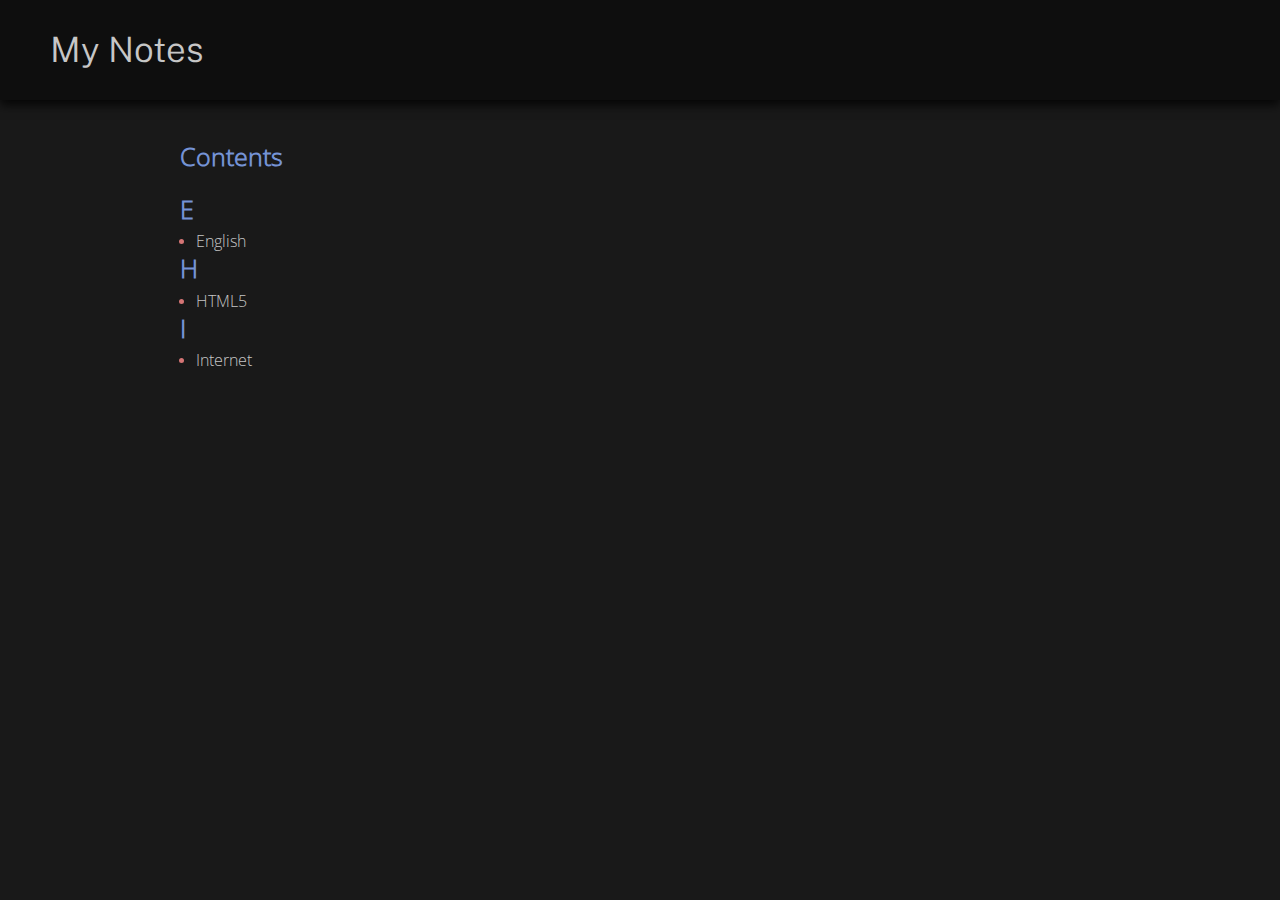
<file: index.html>
<!DOCTYPE html>
<html lang="en, tr">

<head>
    <meta charset="UTF-8">
    <meta name="viewport" content="width=device-width, initial-scale=1.0">
    <title>Homepage</title>

    <link rel="stylesheet" href="assets/css/general.css">
    <link rel="stylesheet" href="assets/css/header.css">
    <link rel="stylesheet" href="assets/css/content.css">
</head>

<body>
    <header class="header">
        <p style="font-size: 35px;">My Notes</p>
    </header>

    <div class="content-body-wrapper">
        <div class="content">
            <p class="main-title" style="margin-bottom: 20px;">Contents</p>

            <p class="main-title">E</p>
            <ul>
                <li><a href="contents/e/english.html">English</a></li>
            </ul>

            <p class="main-title">H</p>
            <ul>
                <li><a href="contents/h/html5.html">HTML5</a></li>
            </ul>

            <p class="main-title">I</p>
            <ul>
                <li><a href="contents/i/internet.html">Internet</a></li>
            </ul>
        </div>
    </section>
</body>

</html>
</file>
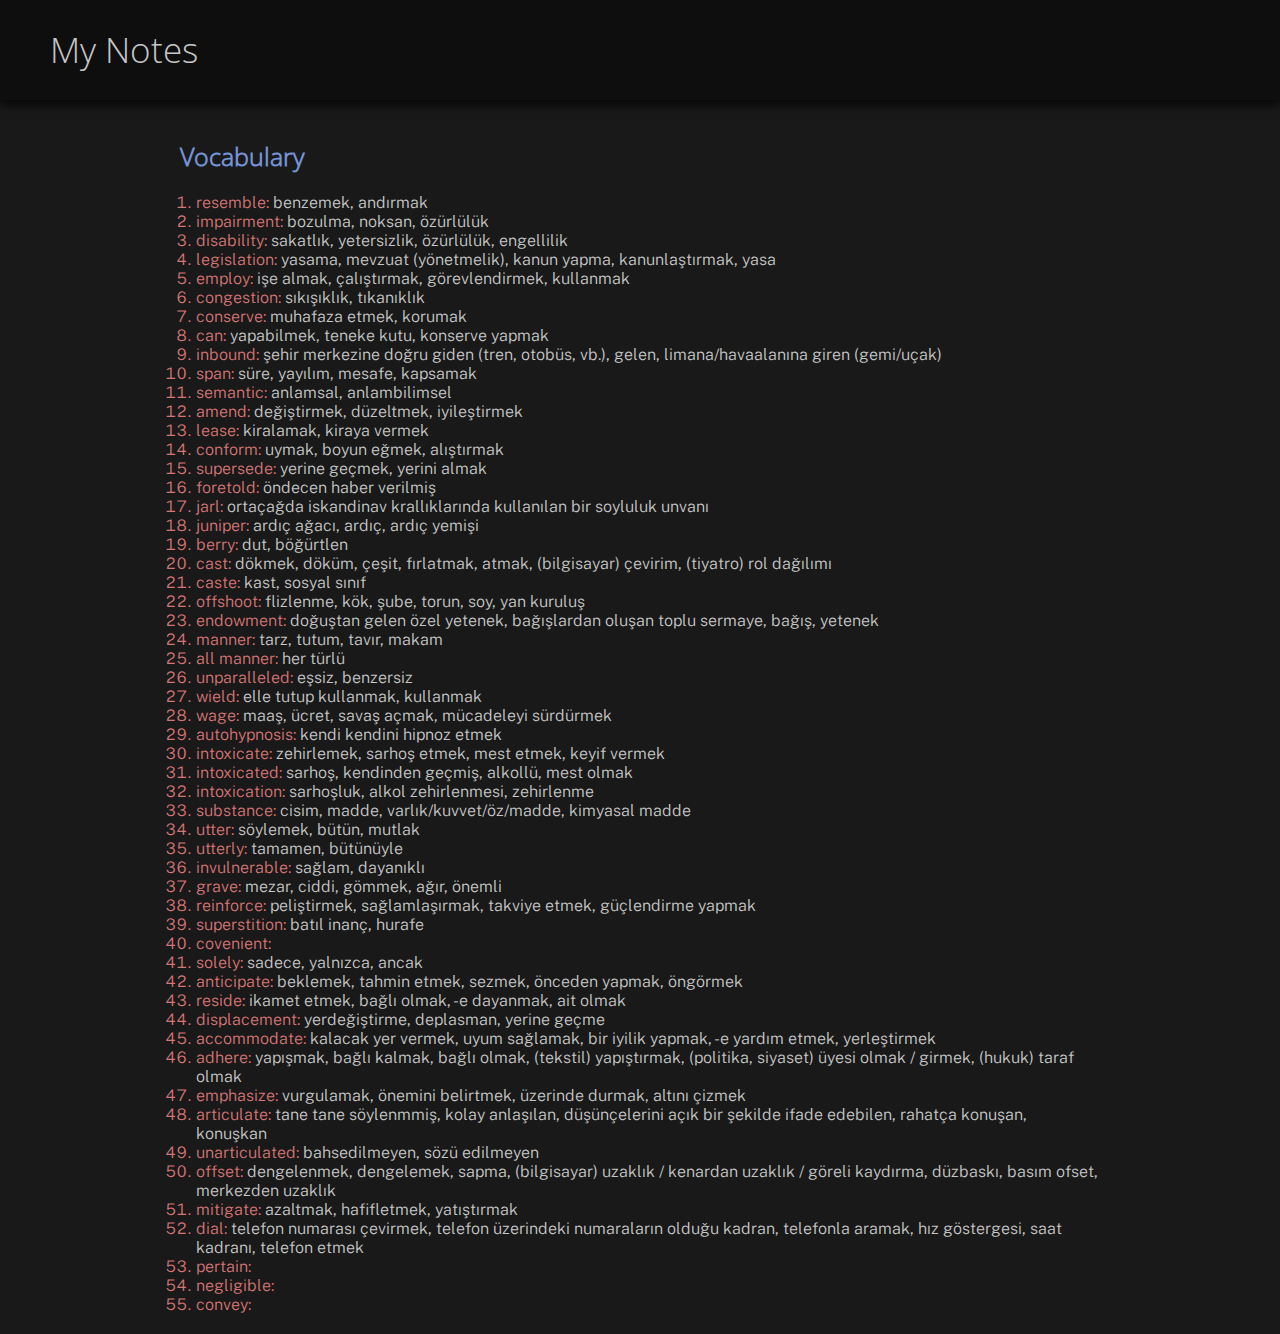
<file: contents/e/english.html>
<!DOCTYPE html>
<html lang="en, tr">

<head>
    <meta charset="UTF-8">
    <meta name="viewport" content="width=device-width, initial-scale=1.0">
    <title>Homepage</title>

    <link rel="stylesheet" href="../../assets/css/general.css">
    <link rel="stylesheet" href="../../assets/css/header.css">
    <link rel="stylesheet" href="../../assets/css/content.css">
    <link rel="stylesheet" href="../../assets/css/language.css">
    <link rel="stylesheet" href="../../assets/css/navigation.css">
</head>

<body>
    <header class="header">
        <p style="font-size: 35px;"><a href="../../index.html">My Notes</a></p>
    </header>

    <div class="content-body-wrapper">
        <section id="navigation">
            <p class="main-title">Navigation</p>
            <div id="navigation-list"></div>
        </section>

        <section class="content-container">
            <div class="content">
                <p class="main-title">Vocabulary</p>

                <div id="scroll-to-top"><a class="arrow-up" href="#">&lt;</a></div>

                <div style="margin-top: 20px;">
                    <ol class="definitions">
                        <li><span>resemble:</span> benzemek, andırmak</li>
                        <li><span>impairment:</span> bozulma, noksan, özürlülük</li>
                        <li><span>disability:</span> sakatlık, yetersizlik, özürlülük, engellilik</li>
                        <li><span>legislation:</span> yasama, mevzuat (yönetmelik), kanun yapma, kanunlaştırmak, yasa
                        </li>
                        <li><span>employ:</span> işe almak, çalıştırmak, görevlendirmek, kullanmak</li>
                        <li><span>congestion:</span> sıkışıklık, tıkanıklık</li>
                        <li><span>conserve:</span> muhafaza etmek, korumak</li>
                        <li><span>can:</span> yapabilmek, teneke kutu, konserve yapmak</li>
                        <li><span>inbound:</span> şehir merkezine doğru giden (tren, otobüs, vb.), gelen,
                            limana/havaalanına giren (gemi/uçak)</li>
                        <li><span>span:</span> süre, yayılım, mesafe, kapsamak</li>
                        <li><span>semantic:</span> anlamsal, anlambilimsel</li>
                        <li><span>amend:</span> değiştirmek, düzeltmek, iyileştirmek</li>
                        <li><span>lease:</span> kiralamak, kiraya vermek</li>
                        <li><span>conform:</span> uymak, boyun eğmek, alıştırmak</li>
                        <li><span>supersede:</span> yerine geçmek, yerini almak</li>
                        <li><span>foretold:</span> öndecen haber verilmiş</li>
                        <li><span>jarl:</span> ortaçağda iskandinav krallıklarında kullanılan bir soyluluk unvanı</li>
                        <li><span>juniper:</span> ardıç ağacı, ardıç, ardıç yemişi</li>
                        <li><span>berry:</span> dut, böğürtlen</li>
                        <li><span>cast:</span> dökmek, döküm, çeşit, fırlatmak, atmak, (bilgisayar) çevirim, (tiyatro)
                            rol dağılımı</li>
                        <li><span>caste:</span> kast, sosyal sınıf</li>
                        <li><span>offshoot:</span> flizlenme, kök, şube, torun, soy, yan kuruluş</li>
                        <li><span>endowment:</span> doğuştan gelen özel yetenek, bağışlardan oluşan toplu sermaye,
                            bağış, yetenek</li>
                        <li><span>manner:</span> tarz, tutum, tavır, makam</li>
                        <li><span>all manner:</span> her türlü</li>
                        <li><span>unparalleled:</span> eşsiz, benzersiz</li>
                        <li><span>wield:</span> elle tutup kullanmak, kullanmak</li>
                        <li><span>wage:</span> maaş, ücret, savaş açmak, mücadeleyi sürdürmek</li>
                        <li><span>autohypnosis:</span> kendi kendini hipnoz etmek</li>
                        <li><span>intoxicate:</span> zehirlemek, sarhoş etmek, mest etmek, keyif vermek</li>
                        <li><span>intoxicated:</span> sarhoş, kendinden geçmiş, alkollü, mest olmak</li>
                        <li><span>intoxication:</span> sarhoşluk, alkol zehirlenmesi, zehirlenme</li>
                        <li><span>substance:</span> cisim, madde, varlık/kuvvet/öz/madde, kimyasal madde</li>
                        <li><span>utter:</span> söylemek, bütün, mutlak</li>
                        <li><span>utterly:</span> tamamen, bütünüyle</li>
                        <li><span>invulnerable:</span> sağlam, dayanıklı</li>
                        <li><span>grave:</span> mezar, ciddi, gömmek, ağır, önemli</li>
                        <li><span>reinforce:</span> peliştirmek, sağlamlaşırmak, takviye etmek, güçlendirme yapmak</li>
                        <li><span>superstition:</span> batıl inanç, hurafe</li>
                        <li><span>covenient:</span></li>
                        <li><span>solely:</span> sadece, yalnızca, ancak</li>
                        <li><span>anticipate:</span> beklemek, tahmin etmek, sezmek, önceden yapmak, öngörmek</li>
                        <li><span>reside:</span> ikamet etmek, bağlı olmak, -e dayanmak, ait olmak</li>
                        <li><span>displacement:</span> yerdeğiştirme, deplasman, yerine geçme</li>
                        <li><span>accommodate:</span> kalacak yer vermek, uyum sağlamak, bir iyilik yapmak, -e yardım
                            etmek, yerleştirmek</li>
                        <li><span>adhere:</span> yapışmak, bağlı kalmak, bağlı olmak, (tekstil) yapıştırmak, (politika,
                            siyaset) üyesi olmak / girmek, (hukuk) taraf olmak</li>
                        <li><span>emphasize:</span> vurgulamak, önemini belirtmek, üzerinde durmak, altını çizmek</li>
                        <li><span>articulate:</span> tane tane söylenmmiş, kolay anlaşılan, düşünçelerini açık bir
                            şekilde ifade edebilen, rahatça konuşan, konuşkan</li>
                        <li><span>unarticulated:</span> bahsedilmeyen, sözü edilmeyen</li>
                        <li><span>offset:</span> dengelenmek, dengelemek, sapma, (bilgisayar) uzaklık / kenardan uzaklık
                            / göreli kaydırma, düzbaskı, basım ofset, merkezden uzaklık</li>
                        <li><span>mitigate:</span> azaltmak, hafifletmek, yatıştırmak</li>
                        <li><span>dial:</span> telefon numarası çevirmek, telefon üzerindeki numaraların olduğu kadran,
                            telefonla aramak, hız göstergesi, saat kadranı, telefon etmek</li>
                        <li><span>pertain:</span></li>
                        <li><span>negligible:</span></li>
                        <li><span>convey:</span></li>
                    </ol>
                </div>
            </div>
        </section>
    </div>

    <script src="../../assets/js/navigation.js" type="text/javascript"></script>
</body>

</html>
</file>
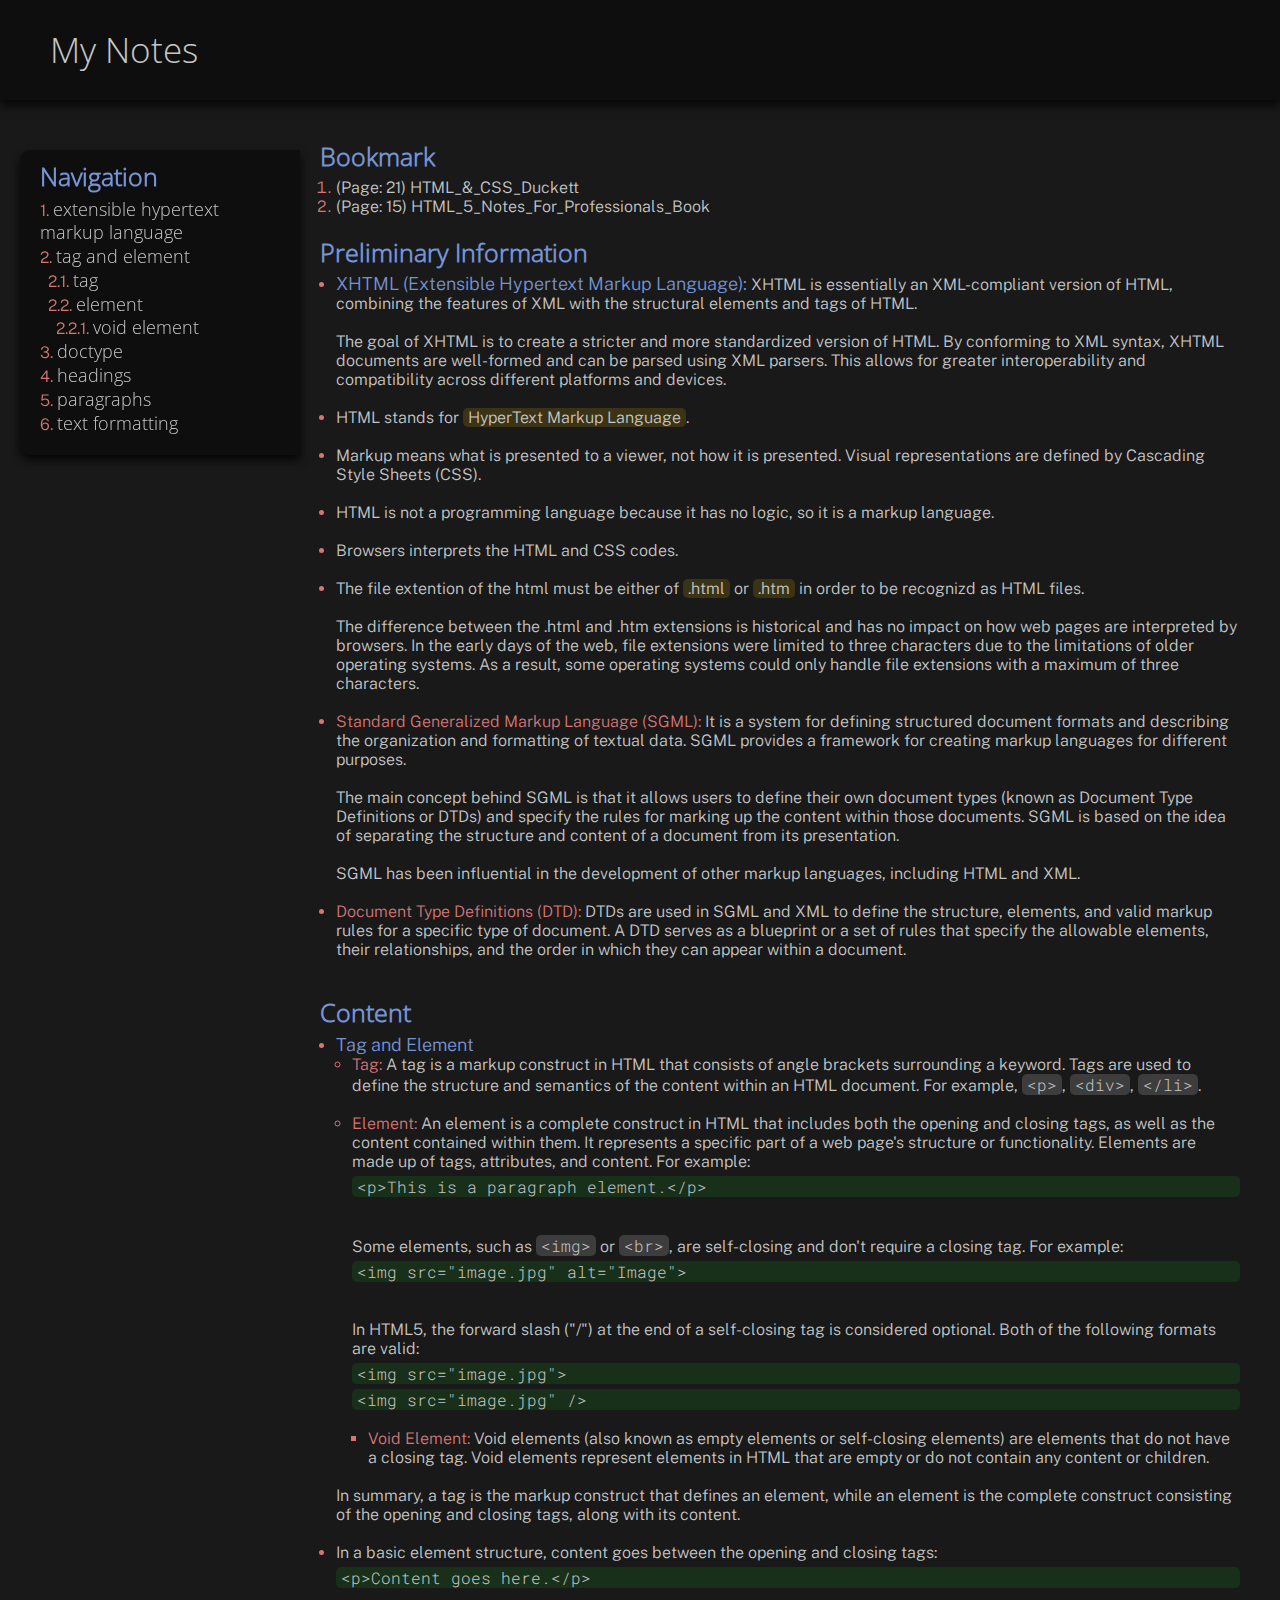
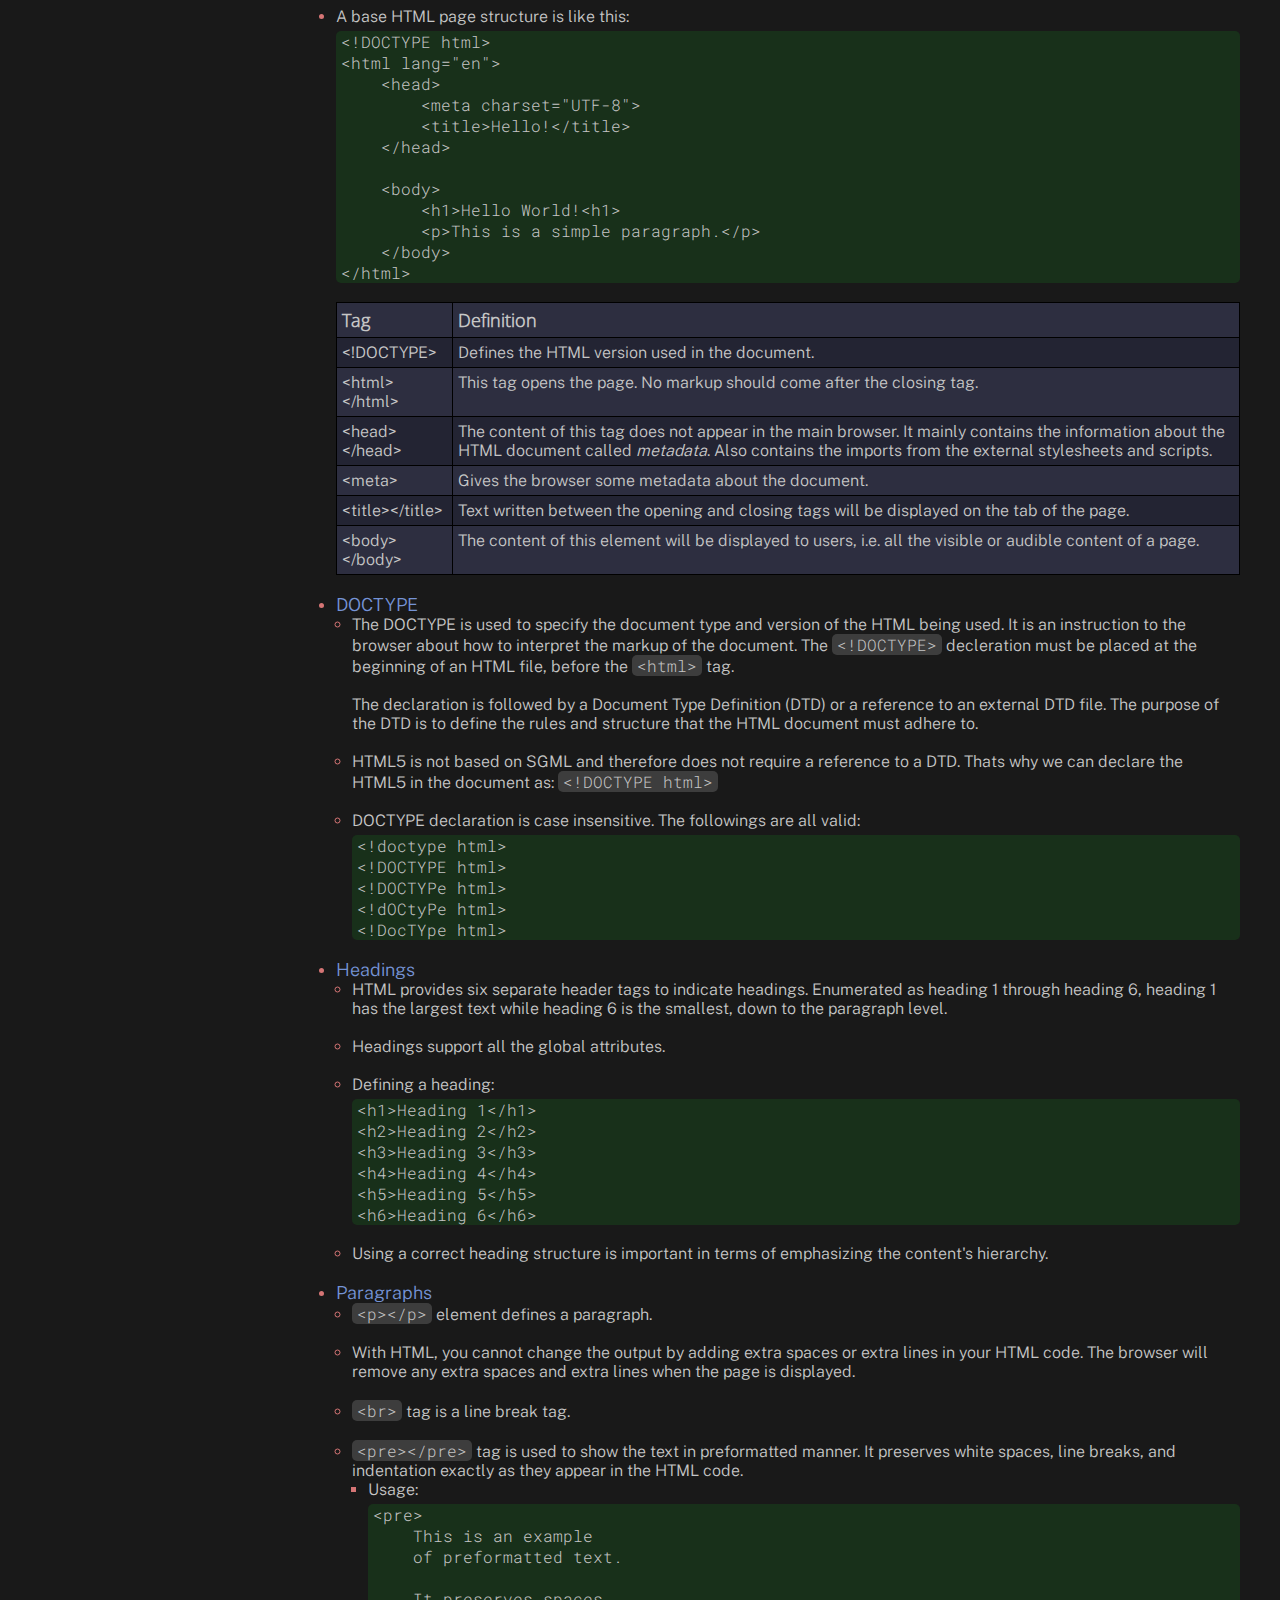
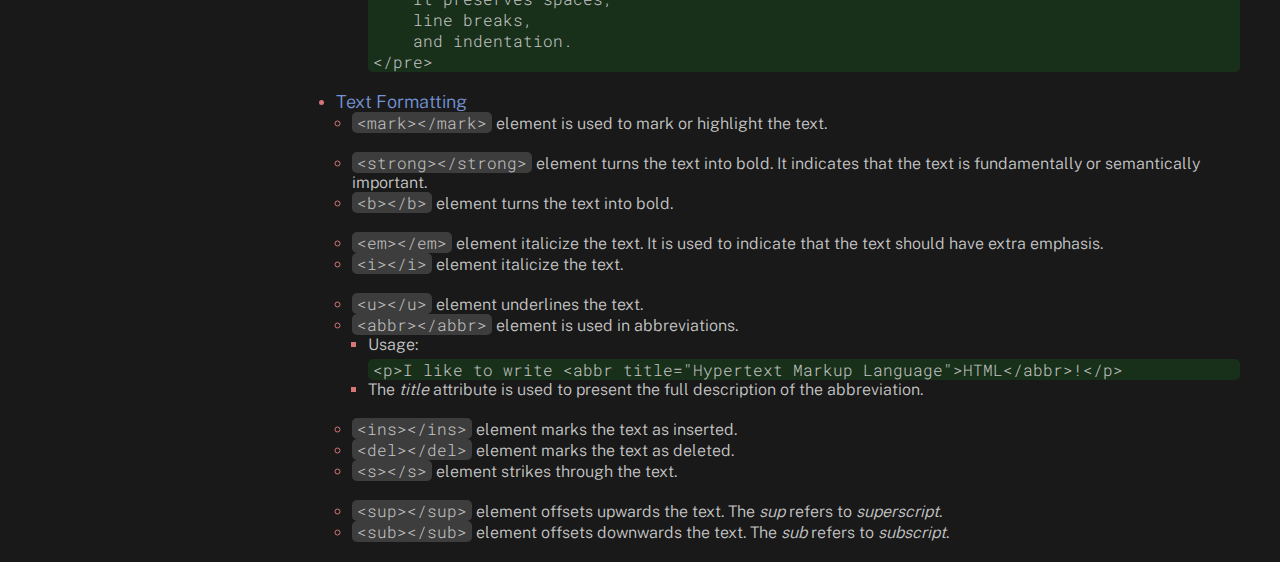
<file: contents/h/html-5.html>
<!DOCTYPE html>
<html lang="en, tr">

<head>
    <meta charset="UTF-8">
    <meta name="viewport" content="width=device-width, initial-scale=1.0">
    <title>Homepage</title>

    <link rel="stylesheet" href="../../assets/css/general.css">
    <link rel="stylesheet" href="../../assets/css/header.css">
    <link rel="stylesheet" href="../../assets/css/content.css">
    <link rel="stylesheet" href="../../assets/css/navigation.css">
</head>

<body>
    <header class="header">
        <p style="font-size: 35px;"><a href="../../index.html">My Notes</a></p>
    </header>

    <div id="scroll-to-top"><a class="arrow-up" href="#">&lt;</a></div>

    <div class="content-body-wrapper">
        <section id="navigation">
            <p class="main-title">Navigation</p>
            <div id="navigation-list"></div>
        </section>

        <section class="content">
            <p class="main-title">Bookmark</p>
            <ol>
                <li>(Page: 21) HTML_&_CSS_Duckett</li>
                <li>(Page: 15) HTML_5_Notes_For_Professionals_Book</li>
            </ol>

            <div style="margin-top: 20px;">
                <!-- PRELIMINARY INFORMATION -->
                <p class="main-title">Preliminary Information</p>
                <ul>
                    <li><span class="heading explanation-title A" id="extensible-hypertext-markup-language">XHTML
                            (Extensible Hypertext Markup Language):</span> XHTML is essentially an XML-compliant version
                        of HTML, combining the features of XML with the structural elements and tags of HTML.
                        <br><br>
                        The goal of XHTML is to create a stricter and more standardized version of HTML. By conforming
                        to XML syntax, XHTML documents are well-formed and can be parsed using XML parsers. This allows
                        for greater interoperability and compatibility across different platforms and devices.
                    </li>
                    <br>
                    <li>HTML stands for <span class="highlight">HyperText Markup Language</span>.</li>
                    <br>
                    <li>Markup means what is presented to a viewer, not how it is presented. Visual representations are
                        defined by Cascading Style Sheets (CSS).</li>
                    <br>
                    <li>HTML is not a programming language because it has no logic, so it is a markup language.</li>
                    <br>
                    <li>Browsers interprets the HTML and CSS codes.</li>
                    <br>
                    <li>The file extention of the html must be either of <span class="highlight">.html</span> or <span
                            class="highlight">.htm</span> in order to be recognizd as HTML files.
                        <br><br>
                        The difference between the .html and .htm extensions is historical and has no impact on how web
                        pages are interpreted by browsers. In the early days of the web, file extensions were limited to
                        three characters due to the limitations of older operating systems. As a result, some operating
                        systems could only handle file extensions with a maximum of three characters.
                    </li>
                    <br>
                    <li><span class="explanation-subtitle">Standard Generalized Markup Language (SGML):</span> It is a
                        system for defining structured document formats and describing the organization and formatting
                        of textual data. SGML provides a framework for creating markup languages for different purposes.
                        <br><br>
                        The main concept behind SGML is that it allows users to define their own document types (known
                        as Document Type Definitions or DTDs) and specify the rules for marking up the content within
                        those documents. SGML is based on the idea of separating the structure and content of a document
                        from its presentation.
                        <br><br>
                        SGML has been influential in the development of other markup languages, including
                        HTML and XML.
                    </li>
                    <br>
                    <li><span class="explanation-subtitle">Document Type Definitions (DTD):</span> DTDs are used in SGML
                        and XML to define the structure, elements, and valid markup rules for a specific type of
                        document. A DTD serves as a blueprint or a set of rules that specify the allowable elements,
                        their relationships, and the order in which they can appear within a document.</li>
                    <br>
                </ul>
                <br>

                <!-- CONTENT -->
                <p class="main-title">Content</p>
                <ul>
                    <li><span class="heading explanation-title A" id="tag-and-element">Tag and Element</span><br>
                        <ul>
                            <li><span class="heading explanation-subtitle AB" id="tag">Tag:</span> A tag is a markup
                                construct in HTML that
                                consists of angle brackets surrounding a keyword. Tags are used to
                                define the structure and semantics of the content within an HTML document. For example,
                                <code class="code-short">&lt;p&gt;</code>, <code class="code-short">&lt;div&gt;</code>,
                                <code class="code-short">&lt;/li&gt;</code>.
                            </li>
                            <br>
                            <li><span class="heading explanation-subtitle AB" id="element">Element:</span> An element is
                                a complete
                                construct in HTML that includes both the opening and closing tags, as well as the
                                content contained within them. It represents a specific part of a web page's structure
                                or functionality. Elements are made up of tags, attributes, and content. For example:
                                <pre
                                    class="code-long"><code>&lt;p&gt;This is a paragraph element.&lt;/p&gt;</code></pre>
                            </li>
                            <br><br>
                            Some elements, such as <code class="code-short">&lt;img&gt;</code> or <code
                                class="code-short">&lt;br&gt;</code>, are self-closing and don't require a closing tag.
                            For example:
                            <pre class="code-long"><code>&lt;img src="image.jpg" alt="Image"&gt;</code></pre>
                            <br><br>
                            In HTML5, the forward slash ("/") at the end of a self-closing tag is considered
                            optional. Both of the following formats are valid:
                            <pre class="code-long"><code>&lt;img src="image.jpg"&gt;</code></pre>
                            <pre class="code-long"><code>&lt;img src="image.jpg" /&gt;</code></pre>
                            <br>
                            <ul>
                                <li><span class="heading explanation-subtitle ABC" id="void-element">Void
                                        Element:</span> Void elements (also known as empty elements or self-closing
                                    elements) are elements that do not have a closing tag. Void elements represent
                                    elements in HTML that are empty or do not contain any content or children.</li>
                            </ul>
                        </ul>
                        <br>
                        In summary, a tag is the markup construct that defines an element, while an element is the
                        complete construct consisting of the opening and closing tags, along with its content.
                    </li>
                    <br>
                    <li>In a basic element structure, content goes between the opening and closing tags:
                        <pre class="code-long"><code>&lt;p&gt;Content goes here.&lt;/p&gt;</code></pre>
                    </li>
                    <br>
                    <li>A base HTML page structure is like this:
                        <pre class="code-long"><code>&lt;!DOCTYPE html&gt;
&lt;html lang="en"&gt;
    &lt;head&gt;
        &lt;meta charset="UTF-8"&gt;
        &lt;title>Hello!&lt;/title&gt;
    &lt;/head&gt;
        
    &lt;body&gt;
        &lt;h1>Hello World!&lt;h1&gt;
        &lt;p>This is a simple paragraph.&lt;/p&gt;
    &lt;/body&gt;
&lt;/html&gt;
</code></pre>
                        <br>
                        <table>
                            <tr>
                                <th>Tag</th>
                                <th>Definition</th>
                            </tr>
                            <tr>
                                <td>&lt;!DOCTYPE&gt;</td>
                                <td>Defines the HTML version used in the document.</td>
                            </tr>
                            <tr>
                                <td>&lt;html&gt;&lt;/html&gt;</td>
                                <td>This tag opens the page. No markup should come after the closing tag.</td>
                            </tr>
                            <tr>
                                <td>&lt;head&gt;&lt;/head&gt;</td>
                                <td>The content of this tag does not appear in the main browser. It mainly contains the
                                    information about the HTML document called <i>metadata</i>. Also contains the
                                    imports from the external stylesheets and scripts.</td>
                            </tr>
                            <tr>
                                <td>&lt;meta&gt;</td>
                                <td>Gives the browser some metadata about the document.</td>
                            </tr>
                            <tr>
                                <td>&lt;title&gt;&lt;/title&gt;</td>
                                <td>Text written between the opening and closing tags will be displayed on the tab of
                                    the page.</td>
                            </tr>
                            <tr>
                                <td>&lt;body&gt;&lt;/body&gt;</td>
                                <td>The content of this element will be displayed to users, i.e. all the visible or
                                    audible content of a page.</td>
                            </tr>
                        </table>
                    </li>
                    <br>
                    <li><span class="heading explanation-title A" id="doctype">DOCTYPE</span>
                        <ul>
                            <li>The DOCTYPE is used to specify the document type and version of the HTML being used. It
                                is an instruction to the browser about how to interpret the markup of the document. The
                                <code class="code-short">&lt;!DOCTYPE&gt;</code> decleration must be placed at the
                                beginning of an HTML file, before the <code class="code-short">&lt;html&gt;</code> tag.
                                <br><br>
                                The declaration is followed by a Document Type Definition (DTD) or a reference to an
                                external DTD file. The purpose of the DTD is to define the rules and structure that the
                                HTML document must adhere to.
                            </li>
                            <br>
                            <li>HTML5 is not based on SGML and therefore does not require a reference to a DTD. Thats
                                why we
                                can declare the HTML5 in the document as: <code
                                    class="code-short">&lt;!DOCTYPE html&gt;</code>
                            </li>
                            <br>
                            <li>DOCTYPE declaration is case insensitive. The followings are all valid:
                                <pre class="code-long"><code>&lt;!doctype html&gt;
&lt;!DOCTYPE html&gt;
&lt;!DOCTYPe html&gt;
&lt;!dOCtyPe html&gt;
&lt;!DocTYpe html&gt;</code></pre>
                            </li>
                        </ul>
                    </li>
                    <br>
                    <li><span class="heading explanation-title A" id="headings">Headings</span>
                        <ul>
                            <li>HTML provides six separate header tags to indicate headings. Enumerated as heading 1
                                through heading 6, heading 1 has the largest text while heading 6 is the smallest, down
                                to the paragraph level.</li>
                            <br>
                            <li>Headings support all the global attributes.</li>
                            <br>
                            <li>Defining a heading:
                                <pre class="code-long"><code>&lt;h1&gt;Heading 1&lt;/h1&gt;
&lt;h2&gt;Heading 2&lt;/h2&gt;
&lt;h3&gt;Heading 3&lt;/h3&gt;
&lt;h4&gt;Heading 4&lt;/h4&gt;
&lt;h5&gt;Heading 5&lt;/h5&gt;
&lt;h6&gt;Heading 6&lt;/h6&gt;</code></pre>
                            </li>
                            <br>
                            <li>Using a correct heading structure is important in terms of emphasizing the content's
                                hierarchy.</li>
                        </ul>
                    </li>
                    <br>
                    <li><span class="heading explanation-title A" id="paragraphs">Paragraphs</span>
                        <ul>
                            <li><code class="code-short">&lt;p&gt;&lt;/p&gt;</code> element defines a paragraph.</li>
                            <br>
                            <li>With HTML, you cannot change the output by adding extra spaces or extra lines in your
                                HTML code. The browser will remove any extra spaces and extra lines when the page is
                                displayed.</li>
                            <br>
                            <li><code class="code-short">&lt;br&gt;</code> tag is a line break tag.</li>
                            <br>
                            <li><code class="code-short">&lt;pre&gt;&lt;/pre&gt;</code> tag is used to show the text in
                                preformatted manner. It preserves white spaces, line breaks, and indentation exactly as
                                they appear in the HTML code.
                                <ul>
                                    <li>Usage:
                                        <pre class="code-long"><code>&lt;pre&gt;
    This is an example
    of preformatted text.

    It preserves spaces,
    line breaks,
    and indentation.
&lt;/pre&gt;</code></pre>
                                    </li>
                                </ul>
                            </li>
                        </ul>
                    </li>
                    <br>
                    <li><span class="heading explanation-title A" id="text-formatting">Text Formatting</span>
                        <ul>
                            <li><code class="code-short">&lt;mark&gt;&lt;/mark&gt;</code> element is used to mark or
                                highlight the text.</li>
                            <br>
                            <li><code class="code-short">&lt;strong&gt;&lt;/strong&gt;</code> element turns the text
                                into bold. It indicates that the text is fundamentally or semantically important.</li>
                            <li><code class="code-short">&lt;b&gt;&lt;/b&gt;</code> element turns the text into bold.
                            </li>
                            <br>
                            <li><code class="code-short">&lt;em&gt;&lt;/em&gt;</code> element italicize the text. It is
                                used to indicate that the text should have extra emphasis.</li>
                            <li><code class="code-short">&lt;i&gt;&lt;/i&gt;</code> element italicize the text.</li>
                            <br>
                            <li><code class="code-short">&lt;u&gt;&lt;/u&gt;</code> element underlines the text.</li>
                            <li><code class="code-short">&lt;abbr&gt;&lt;/abbr&gt;</code> element is used in
                                abbreviations.
                                <ul>
                                    <li>Usage:
                                        <pre
                                            class="code-long"><code>&lt;p&gt;I like to write &lt;abbr title="Hypertext Markup Language"&gt;HTML&lt;/abbr&gt;!&lt;/p&gt;</code></pre>
                                    </li>
                                    <li>The <i>title</i> attribute is used to present the full description of the
                                        abbreviation.</li>
                                </ul>
                            </li>
                            <br>
                            <li><code class="code-short">&lt;ins&gt;&lt;/ins&gt;</code> element marks the text as inserted.</li>
                            <li><code class="code-short">&lt;del&gt;&lt;/del&gt;</code> element marks the text as deleted.</li>
                            <li><code class="code-short">&lt;s&gt;&lt;/s&gt;</code> element strikes through the text.</li>
                            <br>
                            <li><code class="code-short">&lt;sup&gt;&lt;/sup&gt;</code> element offsets upwards the text. The <i>sup</i> refers to <i>superscript</i>.</li>
                            <li><code class="code-short">&lt;sub&gt;&lt;/sub&gt;</code> element offsets downwards the text. The <i>sub</i> refers to <i>subscript</i>.</li>
                        </ul>
                    </li>
                </ul>
            </div>
        </section>
    </div>

    <script src="../../assets/js/navigation.js" type="text/javascript"></script>
</body>

</html>
</file>
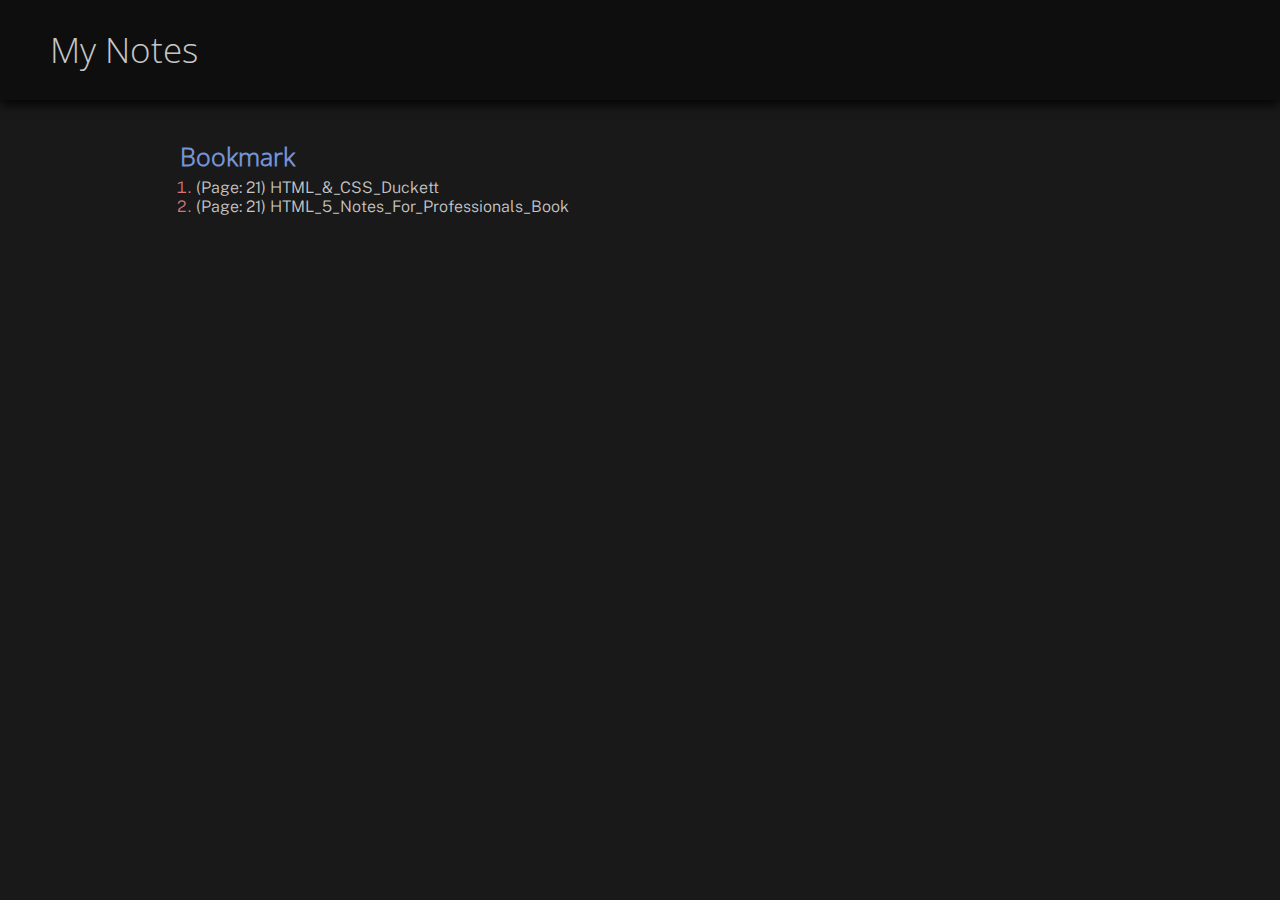
<file: contents/h/html5.html>
<!DOCTYPE html>
<html lang="en, tr">

<head>
    <meta charset="UTF-8">
    <meta name="viewport" content="width=device-width, initial-scale=1.0">
    <title>Homepage</title>

    <link rel="stylesheet" href="../../assets/css/general.css">
    <link rel="stylesheet" href="../../assets/css/header.css">
    <link rel="stylesheet" href="../../assets/css/content.css">
    <link rel="stylesheet" href="../../assets/css/navigation.css">
</head>

<body>
    <header class="header">
        <p style="font-size: 35px;"><a href="../../index.html">My Notes</a></p>
    </header>

    <div id="scroll-to-top"><a class="arrow-up" href="#">&lt;</a></div>

    <div class="content-body-wrapper">
        <section id="navigation">
            <p class="main-title">Navigation</p>
            <div id="navigation-list"></div>
        </section>

        <section class="content">
            <p class="main-title">Bookmark</p>
            <ol>
                <li>(Page: 21) HTML_&_CSS_Duckett</li>
                <li>(Page: 21) HTML_5_Notes_For_Professionals_Book</li>
            </ol>

            <div style="margin-top: 20px;">
                <!-- PRELIMINARY INFORMATION -->

                <!-- CONTENT -->
            </div>
        </section>
    </div>

    <script src="../../assets/js/navigation.js" type="text/javascript"></script>
</body>

</html>
</file>
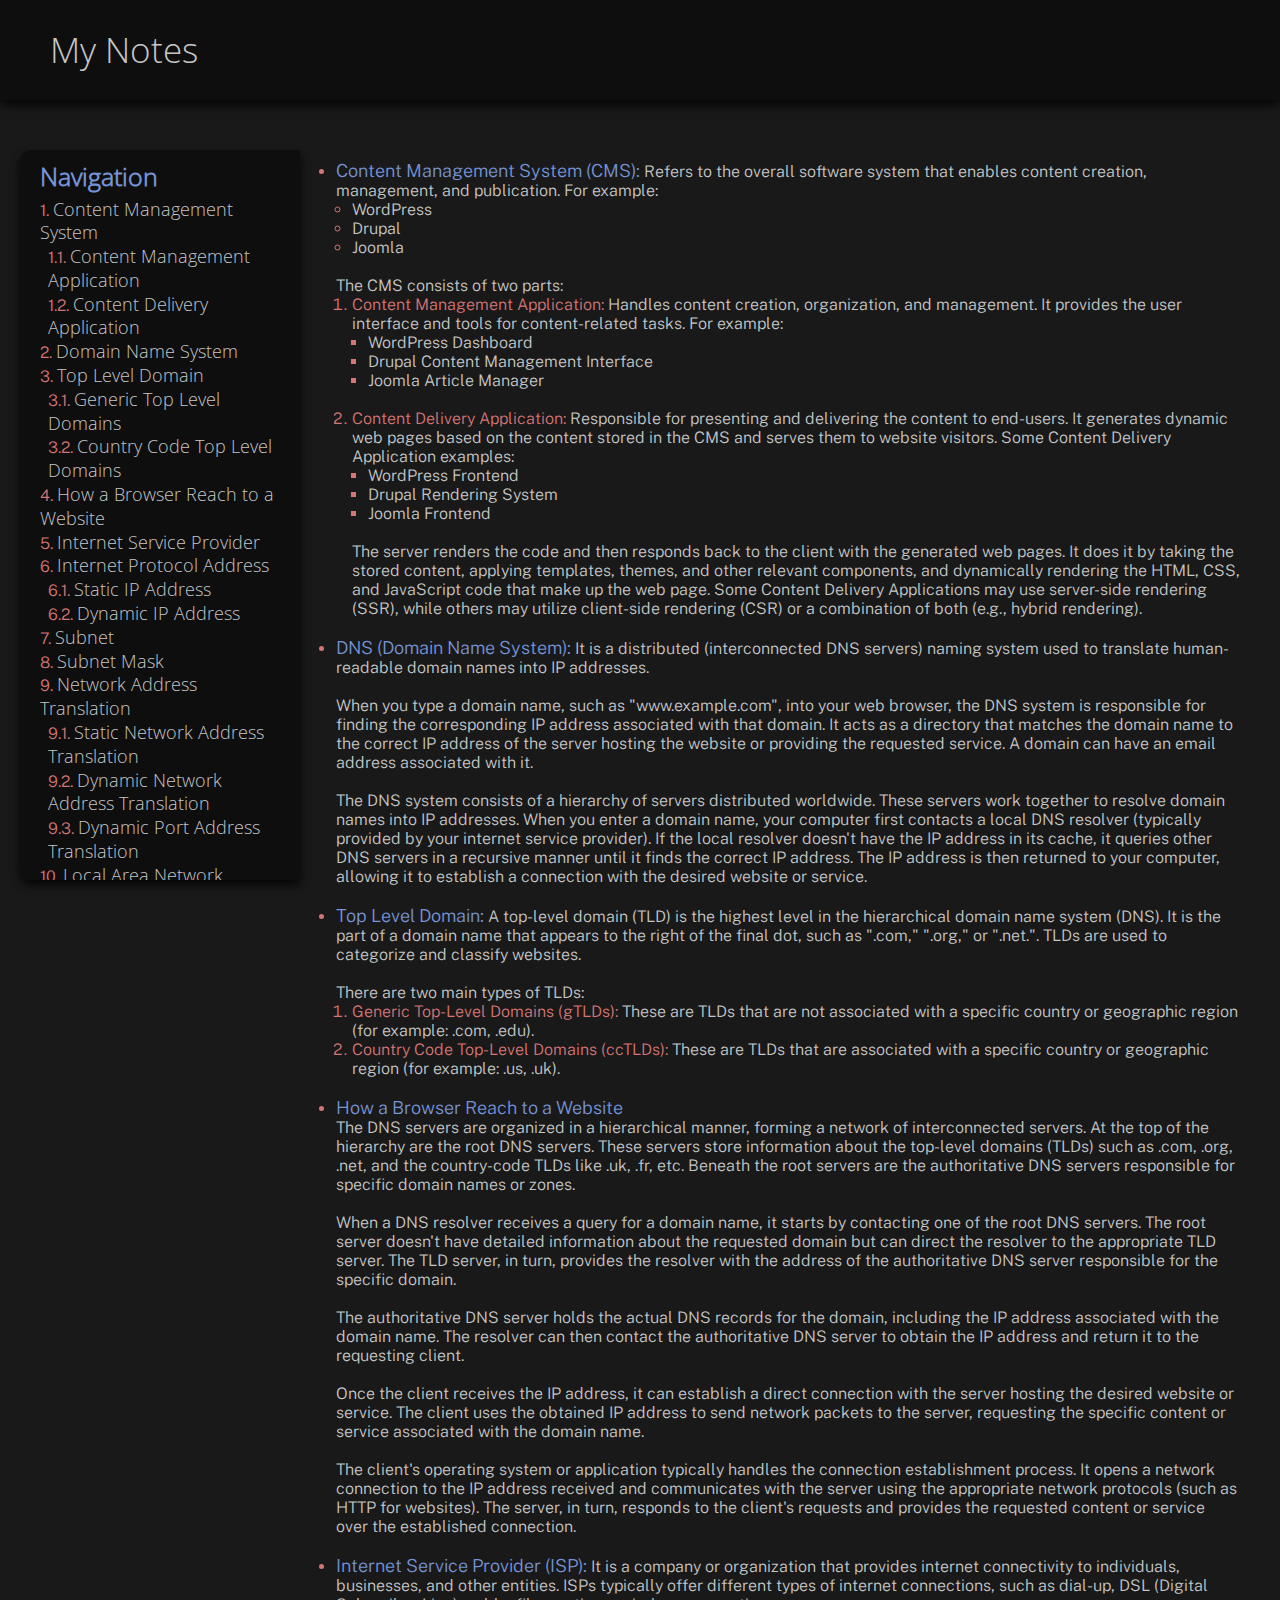
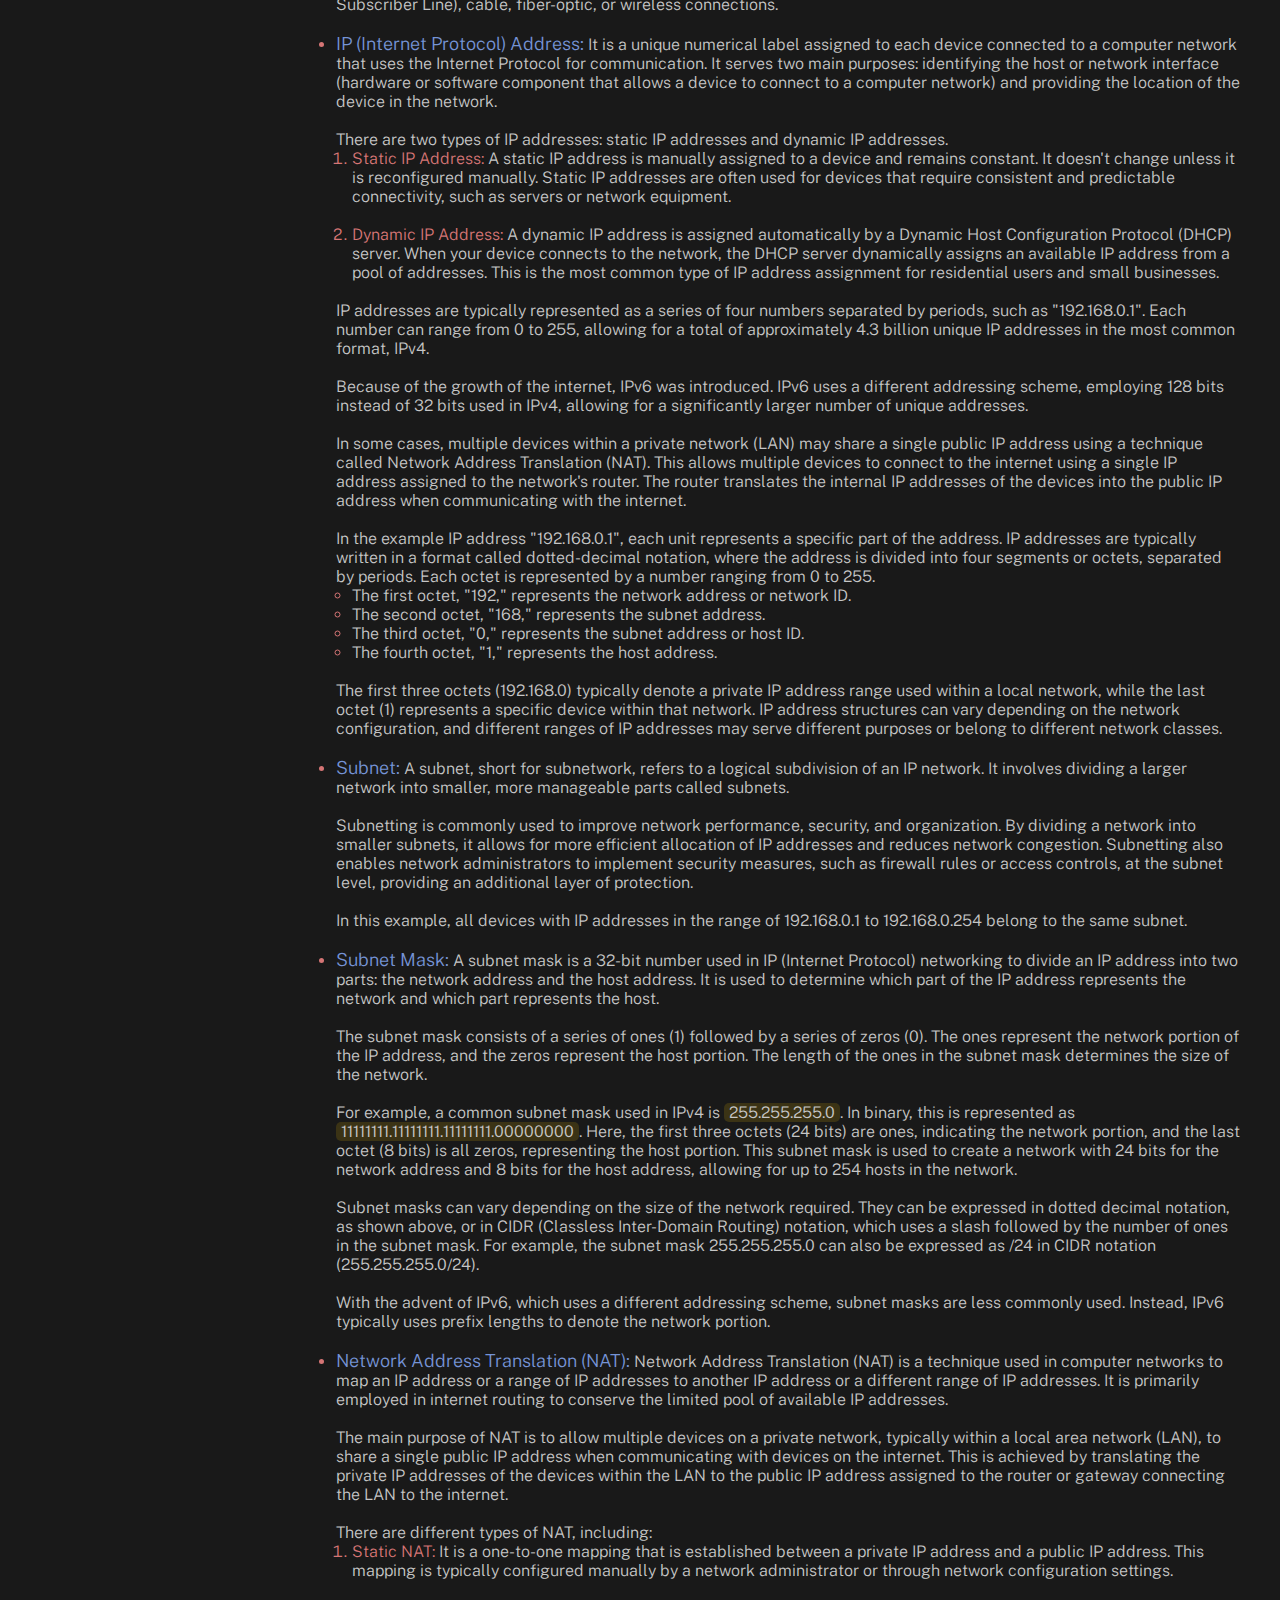
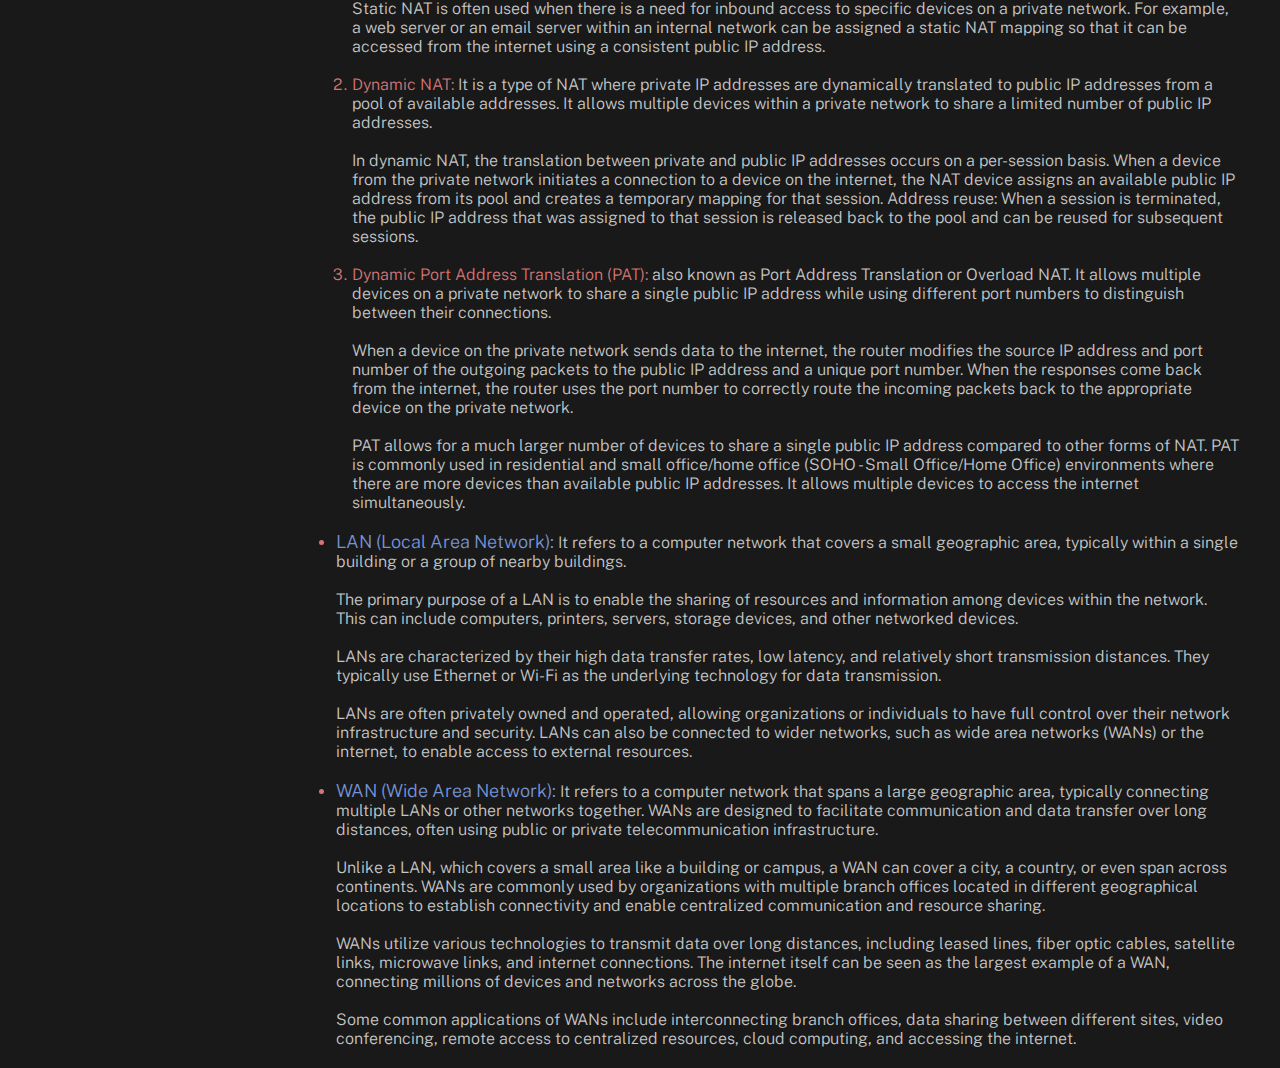
<file: contents/i/internet.html>
<!DOCTYPE html>
<html lang="en, tr">

<head>
    <meta charset="UTF-8">
    <meta name="viewport" content="width=device-width, initial-scale=1.0">
    <title>Homepage</title>

    <link rel="stylesheet" href="../../assets/css/general.css">
    <link rel="stylesheet" href="../../assets/css/header.css">
    <link rel="stylesheet" href="../../assets/css/content.css">
    <link rel="stylesheet" href="../../assets/css/navigation.css">
</head>

<body>
    <header class="header">
        <p style="font-size: 35px;"><a href="../../index.html">My Notes</a></p>
    </header>

    <div class="content-body-wrapper">
        <section id="navigation">
            <p class="main-title">Navigation</p>
            <div id="navigation-list"></div>
        </section>

        <div id="scroll-to-top"><a class="arrow-up" href="#">&lt;</a></div>

        <section class="content">
            <div style="margin-top: 20px;">
                <ul>
                    <li><span class="heading explanation-title A" id="Content-Management-System">Content Management
                            System (CMS):</span> Refers to the overall software system that enables content creation,
                        management, and publication. For example:
                        <ul>
                            <li>WordPress</li>
                            <li>Drupal</li>
                            <li>Joomla</li>
                        </ul>
                        <br>
                        The CMS consists of two parts:
                        <ol>
                            <li><span class="heading explanation-subtitle AB"
                                    id="Content-Management-Application">Content Management Application:</span> Handles
                                content creation, organization, and management. It provides the user interface and tools
                                for content-related tasks. For example:
                                <ul>
                                    <li>WordPress Dashboard</li>
                                    <li>Drupal Content Management Interface</li>
                                    <li>Joomla Article Manager</li>
                                </ul>
                                <br>
                            </li>
                            <li><span class="heading explanation-subtitle AB" id="Content-Delivery-Application">Content
                                    Delivery Application:</span> Responsible for presenting and delivering the content
                                to end-users. It generates dynamic web pages based on the content stored in the CMS and
                                serves them to website visitors. Some Content Delivery Application examples:
                                <ul>
                                    <li>WordPress Frontend</li>
                                    <li>Drupal Rendering System</li>
                                    <li>Joomla Frontend</li>
                                </ul>
                                <br>
                                The server renders the code and then responds back to the client with the generated web
                                pages. It does it by taking the stored content, applying templates, themes, and other
                                relevant components, and dynamically rendering the HTML, CSS, and JavaScript code that
                                make up the web page. Some Content Delivery Applications may use server-side rendering
                                (SSR), while others may utilize client-side rendering (CSR) or a combination of both
                                (e.g., hybrid rendering).
                            </li>
                        </ol>
                    </li>
                    <br>
                    <li><span class="heading explanation-title A" id="Domain-Name-System">DNS (Domain Name System):
                        </span> It is a distributed (interconnected DNS servers) naming system used to translate
                        human-readable domain names into IP addresses.
                        <br><br>
                        When you type a domain name, such as "www.example.com", into your web browser, the DNS system is
                        responsible for finding the corresponding IP address associated with that domain. It acts as a
                        directory that matches the domain name to the correct IP address of the server hosting the
                        website or providing the requested service. A domain can have an email address associated with
                        it.
                        <br><br>
                        The DNS system consists of a hierarchy of servers distributed worldwide. These servers work
                        together to resolve domain names into IP addresses. When you enter a domain name, your computer
                        first contacts a local DNS resolver (typically provided by your internet service provider). If
                        the local resolver doesn't have the IP address in its cache, it queries other DNS servers in a
                        recursive manner until it finds the correct IP address. The IP address is then returned to your
                        computer, allowing it to establish a connection with the desired website or service.
                    </li>
                    <br>
                    <li><span class="heading explanation-title A" id="Top-Level-Domain">Top Level
                            Domain:</span> A top-level domain (TLD) is the highest level in the hierarchical domain name
                        system (DNS). It is the part of a domain name that appears to the right of the final dot, such
                        as ".com," ".org," or ".net.". TLDs are used to categorize and classify websites.
                        <br><br>
                        There are two main types of TLDs:
                        <ol>
                            <li><span class="heading explanation-subtitle AB" id="Generic-Top-Level-Domains">Generic
                                    Top-Level Domains (gTLDs):</span> These are TLDs that are not associated with a
                                specific country or geographic region (for example: .com, .edu).</li>
                            <li><span class="heading explanation-subtitle AB" id="Country-Code-Top-Level-Domains">Country
                                    Code Top-Level Domains (ccTLDs):</span> These are TLDs that are associated with a
                                specific country or geographic region (for example: .us, .uk).
                            </li>
                        </ol>
                    </li>
                    <br>
                    <li><span class="heading explanation-title A" id="How-a-Browser-Reach-to-a-Website">How a Browser
                            Reach to a Website</span>
                        <br>
                        The DNS servers are organized in a hierarchical manner, forming a network of interconnected
                        servers. At the top of the hierarchy are the root DNS servers. These servers store information
                        about the top-level domains (TLDs) such as .com, .org, .net, and the country-code TLDs like .uk,
                        .fr, etc. Beneath the root servers are the authoritative DNS servers responsible for specific
                        domain names or zones.
                        <br><br> When a DNS resolver receives a query for a domain name, it starts by contacting one of
                        the root DNS servers. The root server doesn't have detailed information about the requested
                        domain but can direct the resolver to the appropriate TLD server. The TLD server, in turn,
                        provides the resolver with the address of the authoritative DNS server responsible for the
                        specific domain.
                        <br><br>
                        The authoritative DNS server holds the actual DNS records for the domain, including the IP
                        address associated with the domain name. The resolver can then contact the authoritative DNS
                        server to obtain the IP address and return it to the requesting client.
                        <br><br>
                        Once the client receives the IP address, it can establish a direct connection with the server
                        hosting the desired website or service. The client uses the obtained IP address to send network
                        packets to the server, requesting the specific content or service associated with the domain
                        name.
                        <br><br>
                        The client's operating system or application typically handles the connection establishment
                        process. It opens a network connection to the IP address received and communicates with the
                        server using the appropriate network protocols (such as HTTP for websites). The server, in turn,
                        responds to the client's requests and provides the requested content or service over the
                        established connection.
                    </li>
                    <br>
                    <li><span class="heading explanation-title A" id="Internet-Service-Provider">Internet Service
                            Provider (ISP):</span> It is a company or
                        organization that provides internet connectivity to individuals, businesses, and other entities.
                        ISPs typically offer different types of internet connections, such as dial-up, DSL (Digital
                        Subscriber Line), cable, fiber-optic, or wireless connections.</li>
                    <br>
                    <li><span class="heading explanation-title A" id="Internet-Protocol-Address">IP
                            (Internet Protocol) Address:</span> It is a unique numerical label assigned to each device
                        connected to a computer network that uses the Internet Protocol for communication. It serves two
                        main purposes: identifying the host or network interface (hardware or software component that
                        allows a device to connect to a computer network) and providing the location of the device in
                        the network.
                        <br><br>
                        There are two types of IP addresses: static IP addresses and dynamic IP addresses.
                        <ol>
                            <li><span class="heading explanation-subtitle AB" id="Static-IP-Address">Static IP
                                    Address:</span> A static IP address is manually assigned to a device and remains
                                constant. It doesn't change unless it is reconfigured manually. Static IP addresses are
                                often used for devices that require consistent and predictable connectivity, such as
                                servers or network equipment.</li>
                            <br>
                            <li><span class="heading explanation-subtitle AB" id="Dynamic-IP-Address">Dynamic IP
                                    Address:</span> A dynamic IP address is assigned automatically by a Dynamic Host
                                Configuration Protocol (DHCP) server. When your device connects to the network, the DHCP
                                server dynamically assigns an available IP address from a pool of addresses. This is the
                                most common type of IP address assignment for residential users and small businesses.
                            </li>
                        </ol>
                        <br>
                        IP addresses are typically represented as a series of four numbers separated by periods, such as
                        "192.168.0.1". Each number can range from 0 to 255, allowing for a total of approximately 4.3
                        billion unique IP addresses in the most common format, IPv4.
                        <br><br>
                        Because of the growth of the internet, IPv6 was introduced. IPv6 uses a different addressing
                        scheme, employing 128 bits instead of 32 bits used in IPv4, allowing for a significantly larger
                        number of unique addresses.
                        <br><br>
                        In some cases, multiple devices within a private network (LAN) may share a single public IP
                        address
                        using a technique called Network Address Translation (NAT). This allows multiple devices to
                        connect to the internet using a single IP address assigned to the network's router. The router
                        translates the internal IP addresses of the devices into the public IP address when
                        communicating with the internet.
                        <br><br>
                        In the example IP address "192.168.0.1", each unit represents a specific part of the address. IP
                        addresses are typically written in a format called dotted-decimal notation, where the address is
                        divided into four segments or octets, separated by periods. Each octet is represented by a
                        number ranging from 0 to 255.
                        <ul>
                            <li>The first octet, "192," represents the network address or network ID.</li>
                            <li>The second octet, "168," represents the subnet address.</li>
                            <li>The third octet, "0," represents the subnet address or host ID.</li>
                            <li>The fourth octet, "1," represents the host address.</li>
                        </ul>
                        <br>
                        The first three octets (192.168.0) typically denote a private IP address range used within a
                        local network, while the last octet (1) represents a specific device within that network. IP
                        address structures can vary depending on the network configuration, and different ranges of IP
                        addresses may serve different purposes or belong to different network classes.
                    </li>
                    <br>
                    <li><span class="heading explanation-title A" id="Subnet">Subnet:</span> A subnet,
                        short for subnetwork, refers to a logical subdivision of an IP network. It involves dividing a
                        larger network into smaller, more manageable parts called subnets.
                        <br><br>
                        Subnetting is commonly used to improve network performance, security, and organization. By
                        dividing a network into smaller subnets, it allows for more efficient allocation of IP addresses
                        and reduces network congestion. Subnetting also enables network administrators to implement
                        security measures, such as firewall rules or access controls, at the subnet level, providing an
                        additional layer of protection.
                        <br><br>
                        In this example, all devices with IP addresses in the range of 192.168.0.1 to 192.168.0.254
                        belong to the same subnet.
                    </li>
                    <br>
                    <li><span class="heading explanation-title A" id="Subnet-Mask">Subnet Mask:
                        </span> A subnet mask is a 32-bit number used in IP (Internet Protocol) networking to divide an
                        IP address into two parts: the network address and the host address. It is used to determine
                        which part of the IP address represents the network and which part represents the host.
                        <br><br>
                        The subnet mask consists of a series of ones (1) followed by a series of zeros (0). The ones
                        represent the network portion of the IP address, and the zeros represent the host portion. The
                        length of the ones in the subnet mask determines the size of the network.
                        <br><br>
                        For example, a common subnet mask used in IPv4 is <span class="highlight">255.255.255.0</span>.
                        In binary, this is represented as <span
                            class="highlight">11111111.11111111.11111111.00000000</span>. Here, the first three octets
                        (24 bits) are ones, indicating the network portion, and the last octet (8 bits) is all zeros,
                        representing the host portion. This subnet mask is used to create a network with 24 bits for the
                        network address and 8 bits for the host address, allowing for up to 254 hosts in the network.
                        <br><br>
                        Subnet masks can vary depending on the size of the network required. They can be expressed in
                        dotted decimal notation, as shown above, or in CIDR (Classless Inter-Domain Routing) notation,
                        which uses a slash followed by the number of ones in the subnet mask. For example, the subnet
                        mask 255.255.255.0 can also be expressed as /24 in CIDR notation (255.255.255.0/24).
                        <br><br>
                        With the advent of IPv6, which uses a different addressing scheme, subnet masks are less
                        commonly used. Instead, IPv6 typically uses prefix lengths to denote the network portion.
                    </li>
                    <br>
                    <li><span class="heading explanation-title A" id="Network-Address-Translation">Network Address
                            Translation (NAT):</span> Network Address
                        Translation (NAT) is a technique used in computer networks to map an IP address or a range of IP
                        addresses to another IP address or a different range of IP addresses. It is primarily employed
                        in internet routing to conserve the limited pool of available IP addresses.
                        <br><br>
                        The main purpose of NAT is to allow multiple devices on a private network, typically within a
                        local area network (LAN), to share a single public IP address when communicating with devices on
                        the internet. This is achieved by translating the private IP addresses of the devices within the
                        LAN to the public IP address assigned to the router or gateway connecting the LAN to the
                        internet.
                        <br><br>
                        There are different types of NAT, including:
                        <ol>
                            <li><span class="heading explanation-subtitle AB"
                                    id="Static-Network-Address-Translation">Static NAT:</span> It is a one-to-one
                                mapping that is established between a private IP address and a public IP address. This
                                mapping is typically configured manually by a network administrator or through network
                                configuration settings.
                                <br><br>
                                Static NAT is often used when there is a need for inbound access to specific devices on
                                a private network. For example, a web server or an email server within an internal
                                network can be assigned a static NAT mapping so that it can be accessed from the
                                internet using a consistent public IP address.
                            </li>
                            <br>
                            <li><span class="heading explanation-subtitle AB"
                                    id="Dynamic-Network-Address-Translation">Dynamic NAT:</span> It is a type of NAT
                                where private IP addresses are dynamically translated to public IP addresses from a pool
                                of available addresses. It allows multiple devices within a private network to share a
                                limited number of public IP addresses.
                                <br><br>
                                In dynamic NAT, the translation between private and public IP addresses occurs on a
                                per-session basis. When a device from the private network initiates a connection to a
                                device on the internet, the NAT device assigns an available public IP address from its
                                pool and creates a temporary mapping for that session. Address reuse: When a session is
                                terminated, the public IP address that was assigned to that session is released back to
                                the pool and can be reused for subsequent sessions.
                            </li>
                            <br>
                            <li><span class="heading explanation-subtitle AB"
                                    id="Dynamic-Port-Address-Translation">Dynamic Port Address Translation (PAT):</span>
                                also known as Port Address Translation or Overload NAT. It allows multiple devices on a
                                private network to share a single public IP address while using different port numbers
                                to distinguish between their connections.
                                <br><br>
                                When a device on the private network sends data to the internet, the router modifies the
                                source IP address and port number of the outgoing packets to the public IP address and a
                                unique port number. When the responses come back from the internet, the router uses the
                                port number to correctly route the incoming packets back to the appropriate device on
                                the private network.
                                <br><br>
                                PAT allows for a much larger number of devices to share a single public IP address
                                compared to other forms of NAT. PAT is commonly used in residential and small
                                office/home office (SOHO - Small Office/Home Office) environments where there are more
                                devices than available
                                public IP addresses. It allows multiple devices to access the internet simultaneously.
                            </li>
                        </ol>
                    </li>
                    <br>
                    <li><span class="heading explanation-title A" id="Local-Area-Network">LAN (Local Area
                            Network):</span>
                        It refers to a computer network that covers a small geographic area, typically within a single
                        building or a group of nearby buildings.
                        <br><br>
                        The primary purpose of a LAN is to enable the sharing of resources and information among devices
                        within the network. This can include computers, printers, servers, storage devices, and other
                        networked devices.
                        <br><br>
                        LANs are characterized by their high data transfer rates, low latency, and relatively short
                        transmission distances. They typically use Ethernet or Wi-Fi as the underlying technology for
                        data transmission.
                        <br><br>
                        LANs are often privately owned and operated, allowing organizations or individuals to have full
                        control over their network infrastructure and security. LANs can also be connected to wider
                        networks, such as wide area networks (WANs) or the internet, to enable access to external
                        resources.
                    </li>
                    <br>
                    <li><span class="heading explanation-title A" id="Wide-Area-Network">WAN (Wide Area Network):</span>
                        It refers to a computer network that spans a large geographic area, typically connecting
                        multiple LANs or other networks together. WANs are designed to facilitate communication and data
                        transfer over long distances, often using public or private telecommunication infrastructure.
                        <br><br>
                        Unlike a LAN, which covers a small area like a building or campus, a WAN can cover a city, a
                        country, or even span across continents. WANs are commonly used by organizations with multiple
                        branch offices located in different geographical locations to establish connectivity and enable
                        centralized communication and resource sharing.
                        <br><br>
                        WANs utilize various technologies to transmit data over long distances, including leased lines,
                        fiber optic cables, satellite links, microwave links, and internet connections. The internet
                        itself can be seen as the largest example of a WAN, connecting millions of devices and networks
                        across the globe.
                        <br><br>
                        Some common applications of WANs include interconnecting branch offices, data sharing between
                        different sites, video conferencing, remote access to centralized resources, cloud computing,
                        and accessing the internet.
                    </li>
                </ul>
            </div>
        </section>
    </div>

    <script src="../../assets/js/navigation.js" type="text/javascript"></script>
</body>

</html>
</file>
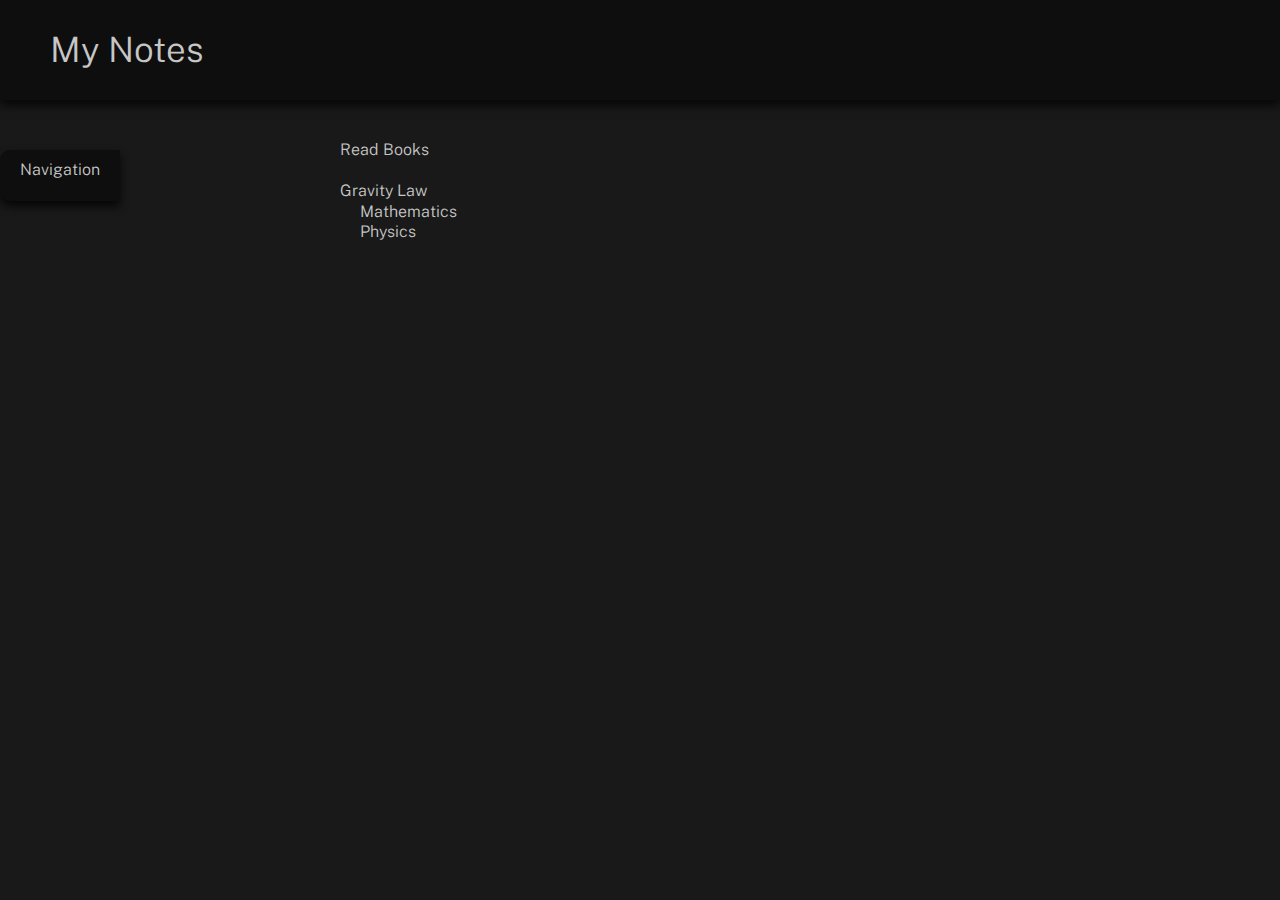
<file: letters/h/html.html>
<!DOCTYPE html>
<html lang="en">

<head>
    <meta charset="UTF-8">
    <meta name="viewport" content="width=device-width, initial-scale=1.0">
    <title>Homepage</title>

    <link rel="stylesheet" href="../../assets/css/general.css">
    <link rel="stylesheet" href="../../assets/css/header.css">
    <link rel="stylesheet" href="../../assets/css/content.css">
    <link rel="stylesheet" href="../../assets/css/navigation.css">
</head>

<body>
    <header class="header">
        <p style="font-size: 35px;">My Notes</p>
    </header>

    <div style="display: flex; justify-content: space-between;">
        <section id="navigation">
            <p class="heading">Navigation</p>
            <ol id="navigaation-list"></ol>
        </section>

        <section class="content-container">
            <div class="content">
                <p class="heading">Read Books</p>

                <div style="margin-top: 20px;">
                    <p id="gravity-law" class="heading">Gravity Law</p>
                    <p id="mathematics" class="heading" style="margin-left: 20px;">Mathematics</p>
                    <p id="physics" class="heading" style="margin-left: 20px;">Physics</p>
                </div>
            </div>
        </section>
    </div>

    <script src="../../assets/js/navigation.js" type="text/javascript"></script>
</body>

</html>
</file>
<file: assets/css/general.css>
@font-face {
    font-family: "Open Sans Light";
    src: url("../fonts/Open_Sans/OpenSans-Light.ttf");
}

@font-face {
    font-family: "Public Sans Light";
    src: url("../fonts/Public_Sans/PublicSans-Light.ttf");
}

@font-face {
    font-family: "Roboto Mono Light";
    src: url("../fonts/Roboto_Mono/RobotoMono-Light.ttf");
}

* {
    margin: 0px;
    padding: 0px;
}

body {
    background-color: #191919;
    overflow-x: hidden;
}

h1,
h2,
h3,
h4,
h5,
h6 {
    color: #7593d5;
    font-family: "Open Sans Light";
}

p {
    color: #C6C6C6;
    font-family: "Public Sans Light";
    line-height: 1.3;
}

code {
    font-family: "Roboto Mono Light";
}

pre {
    color: #C6C6C6;
}

ul,
ol {
    color: #C6C6C6;
    font-family: "Public Sans Light";
    margin-left: 16px;
}

li::marker {
    color: #d57575;
}

a {
    color: #C6C6C6;
    font-family: "Open Sans Light";
    text-decoration: none;
}

.content-body-wrapper {
    width: 100vw;
    display: flex;
    justify-content: center;
}

/* TABLE */
table {
    background-color: #2d2e40;
    border-collapse: collapse;
}

th, tr, td {
    padding: 5px;
    border: 1px solid #000000;
    text-align: left;
}

th {
    font-family: "Open Sans Light";
    font-size: 18px;
}

tr:nth-child(even) {
    background-color: #232433;
}

td {
    vertical-align: top;
}

/* SCROLL BAR */
::-webkit-scrollbar {
    width: 15px;
}

::-webkit-scrollbar-track {
    background-color: #000000;
}

::-webkit-scrollbar-thumb {
    background-color: #454545;
}

::-webkit-scrollbar-corner {
    background-color: #000000;
}
</file>
<file: assets/css/header.css>
.header {
    width: 100vw;
    height: 100px;
    background-color: #0E0E0E;

    display: flex;
    justify-content: space-between;
    align-items: center;

    padding-left: 50px;
    padding-right: 50px;
    box-sizing: border-box;
    box-shadow: 0px 5px 10px rgba(0, 0, 0, 0.8);
}
</file>
<file: assets/css/content.css>
.content {
    margin-top: 20px;
    width: 960px;
    box-sizing: border-box;
    padding: 20px;
}

.main-title {
    color: #7593d5;
    font-family: "Open Sans Light";
    font-size: 25px;
    font-weight: bold;
    margin-bottom: 5px;
}

.explanation-title {
    color: #7593d5  !important;
    font-size: 18px;
}

.explanation-subtitle {
    color: #d57575;
}

.code-short {
    background-color: rgb(61 61 61);
    border-radius: 5px;
    padding-left: 5px;
    padding-right: 5px;
    box-sizing: border-box;
}

.code-long {
    background-color: rgb(24 48 26);
    border-radius: 5px;
    padding-left: 5px;
    padding-right: 5px;
    box-sizing: border-box;
    width: 100%;
    margin-top: 5px;
    white-space: pre-wrap;
}

.highlight {
    background-color: rgb(255, 201, 0, 0.15);
    padding-left: 5px;
    padding-right: 5px;
    border-radius: 5px;
}

#scroll-to-top {
    width: 50px;
    height: 50px;

    position: fixed;
    bottom: 20px;
    right: 20px;

    opacity: 0.2;
    transition: 0.3s;
    border-radius: 50%;
    
    background-color: rgb(61 29 29);
    box-shadow: 0px 5px 10px rgba(0, 0, 0, 0.8);

    display: none;
    justify-content: center;
    align-items: center;
}

#scroll-to-top:hover {
    opacity: 1;
}

.arrow-up {
    font-size: 50px;
    color: rgb(255, 255, 255);
    transform: rotate(90deg);
    margin: 0px;
    padding: 0px;
}

/* Media Queries */
@media screen and (max-width: 960px) {
    .content {
        width: 100%;
    }
}
</file>
<file: assets/css/language.css>
/* .definitions {
    text-transform: capitalize;
} */

.definitions span {
    color: #d57575;
}
</file>
<file: assets/css/navigation.css>
#navigation {
    display: none;
    flex-direction: column;

    padding: 10px 20px 20px 20px;
    line-height: 1.7;

    background-color: #0E0E0E;
    box-shadow: 0px 5px 10px rgba(0, 0, 0, 0.8);

    border-radius: 10px 0px 0px 10px;
    position: sticky;
    top: 50px;
    height: fit-content;

    margin-top: 50px;
    max-width: 240px;
    max-height: calc(100vh - 200px);
    overflow-y: auto;
}

#navigation a {
    font-size: 18px;
    text-decoration: none;
}

#navigation-list p {
    color: #d57575;
}

#navigation-list a.active {
    font-weight: bold;
    color: #acb043;
  }
</file>
